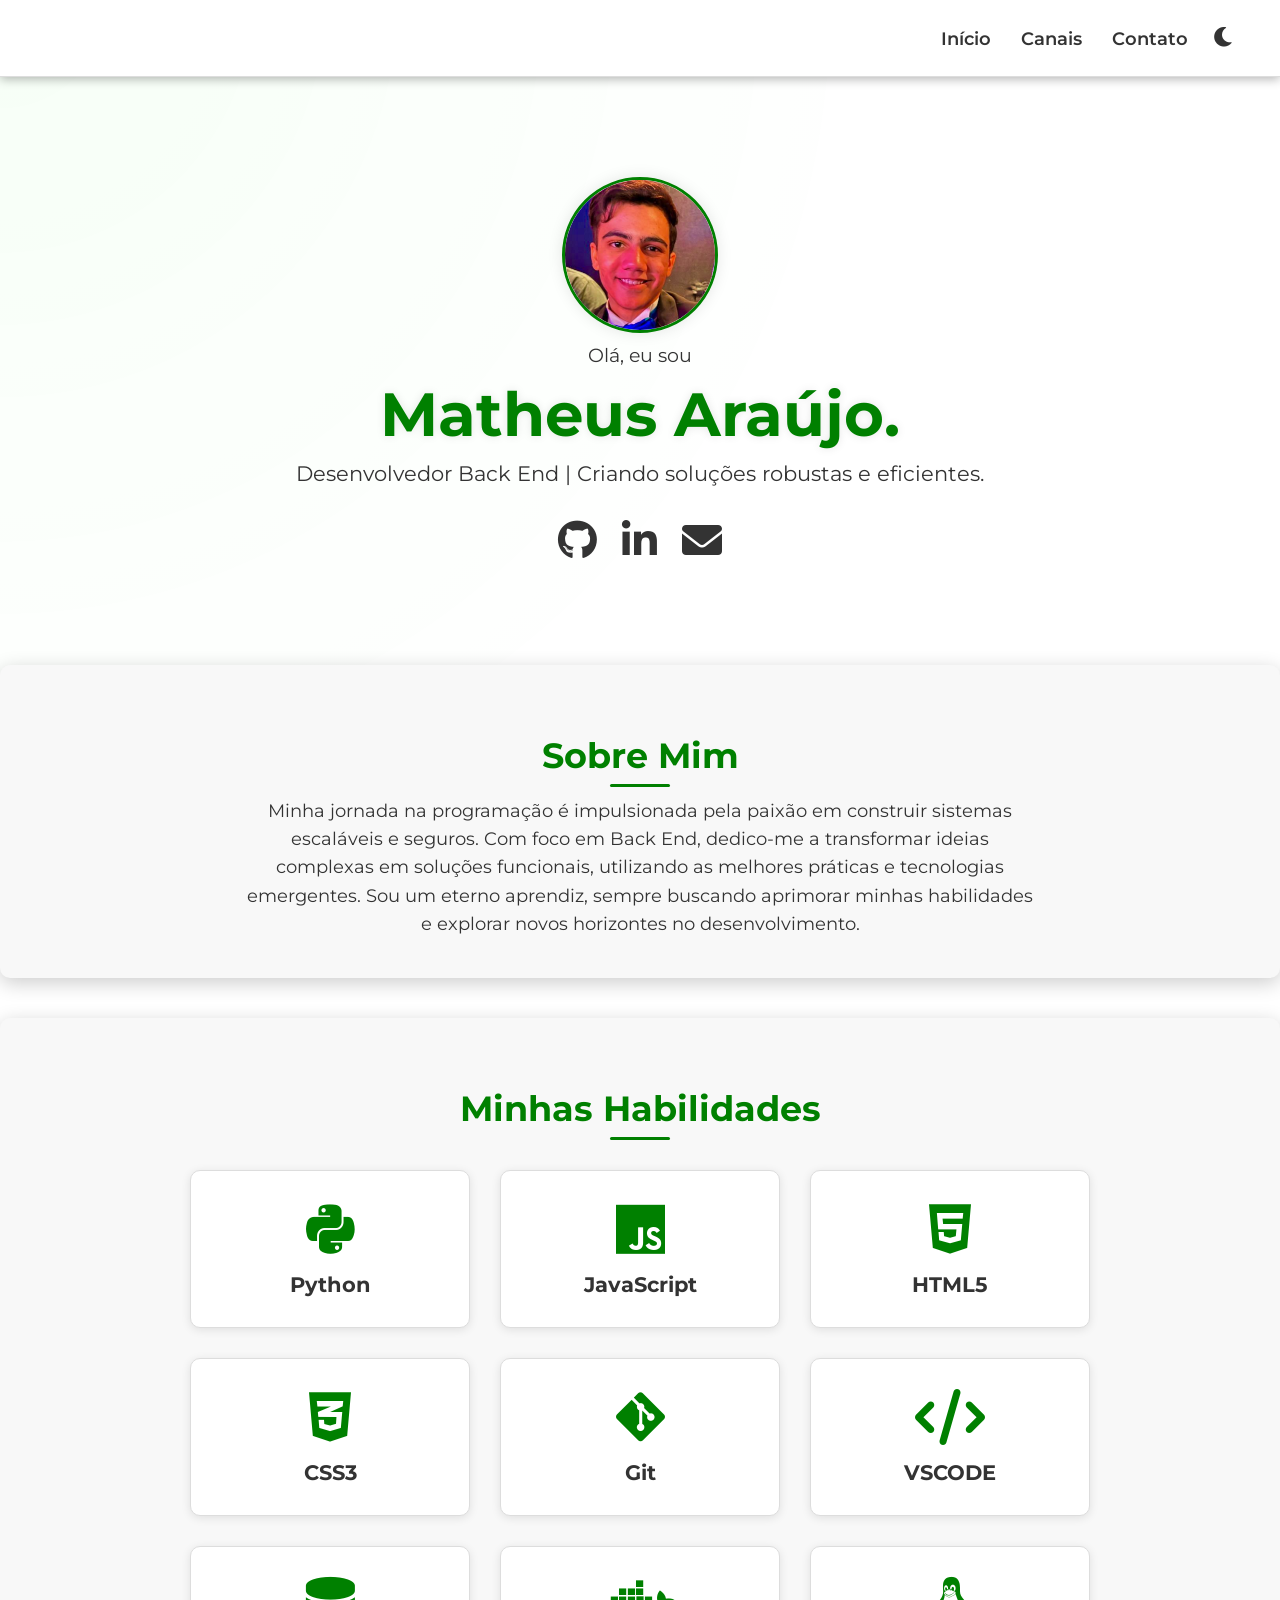
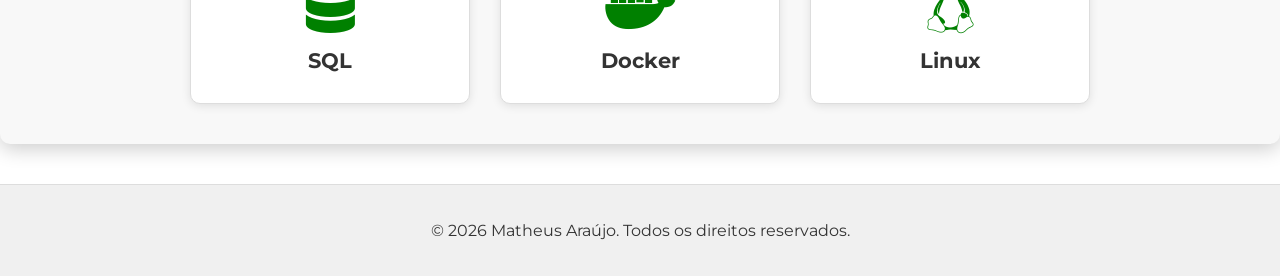
<file: index.html>
<!DOCTYPE html>
<html lang="pt-BR">
<head>
    <meta charset="UTF-8">
    <meta name="viewport" content="width=device-width, initial-scale=1.0">
    <title>Matheus Araújo - Desenvolvedor Back End</title>
    <link rel="stylesheet" href="style.css">
    <link rel="stylesheet" href="https://cdnjs.cloudflare.com/ajax/libs/font-awesome/6.0.0-beta3/css/all.min.css">
    <link href="https://fonts.googleapis.com/css2?family=Fira+Code:wght@400;700&family=Montserrat:wght@400;600;700&display=swap" rel="stylesheet">
</head>
<body>
    <div class="background-circles"></div> <!-- O JavaScript vai preencher isso -->

    <header>
        <nav>
            <a href="index.html" class="logo"><MatheusAraujo /></a>
            <div class="nav-controls">
                <ul class="nav-links">
                    <li><a href="index.html">Início</a></li>
                    <li><a href="canais.html">Canais</a></li>
                    <li><a href="contato.html">Contato</a></li>
                </ul>
                <button id="theme-toggle" aria-label="Alternar tema">
                    <i class="fas fa-sun"></i>
                </button>
                <button class="hamburger-menu" aria-label="Abrir menu">
                    <i class="fas fa-bars"></i>
                </button>
            </div>
        </nav>
        <div class="mobile-menu">
            <ul class="mobile-nav-links">
                <li><a href="index.html">Início</a></li>
                <li><a href="canais.html">Canais</a></li>
                <li><a href="contato.html">Contato</a></li>
            </ul>
        </div>
    </header>

    <main>
        <section class="hero-epic full-width-section">
            <div class="hero-content container">
                <div class="profile-section">
                    <img src="img/image.png" alt="Foto de Perfil de Matheus Araújo" class="profile-picture">
                    <p class="greeting">Olá, eu sou</p>
                    <h1>Matheus Araújo.</h1>
                    <p class="tagline">Desenvolvedor Back End | Criando soluções robustas e eficientes.</p>
                </div>
                <div class="social-links-epic">
                    <a href="https://github.com/Matheusaara/Matheusaara" target="_blank" aria-label="GitHub"><i class="fab fa-github"></i></a>
                    <a href="www.linkedin.com/in/matheus-araújo-guilhermino-467158409" target="_blank" aria-label="LinkedIn"><i class="fab fa-linkedin-in"></i></a>
                    <a href="mailto:matheusaraujoguilhermino@gmail.com" aria-label="Email"><i class="fas fa-envelope"></i></a>
                </div>
            </div>
        </section>

        <section class="about-epic full-width-section">
            <div class="container">
                <h2>Sobre Mim</h2>
                <p>Minha jornada na programação é impulsionada pela paixão em construir sistemas escaláveis e seguros. Com foco em Back End, dedico-me a transformar ideias complexas em soluções funcionais, utilizando as melhores práticas e tecnologias emergentes. Sou um eterno aprendiz, sempre buscando aprimorar minhas habilidades e explorar novos horizontes no desenvolvimento.</p>
            </div>
        </section>

        <section class="skills-epic full-width-section">
            <div class="container">
                <h2>Minhas Habilidades</h2>
                <div class="skills-grid-epic" id="skills-display">
                    <!-- As linguagens serão inseridas aqui pelo JavaScript -->
                </div>
            </div>
        </section>
    </main>

    <footer>
        <p>&copy; 2026 Matheus Araújo. Todos os direitos reservados.</p>
    </footer>

    <script src="script.js"></script>
</body>
</html>
</file>
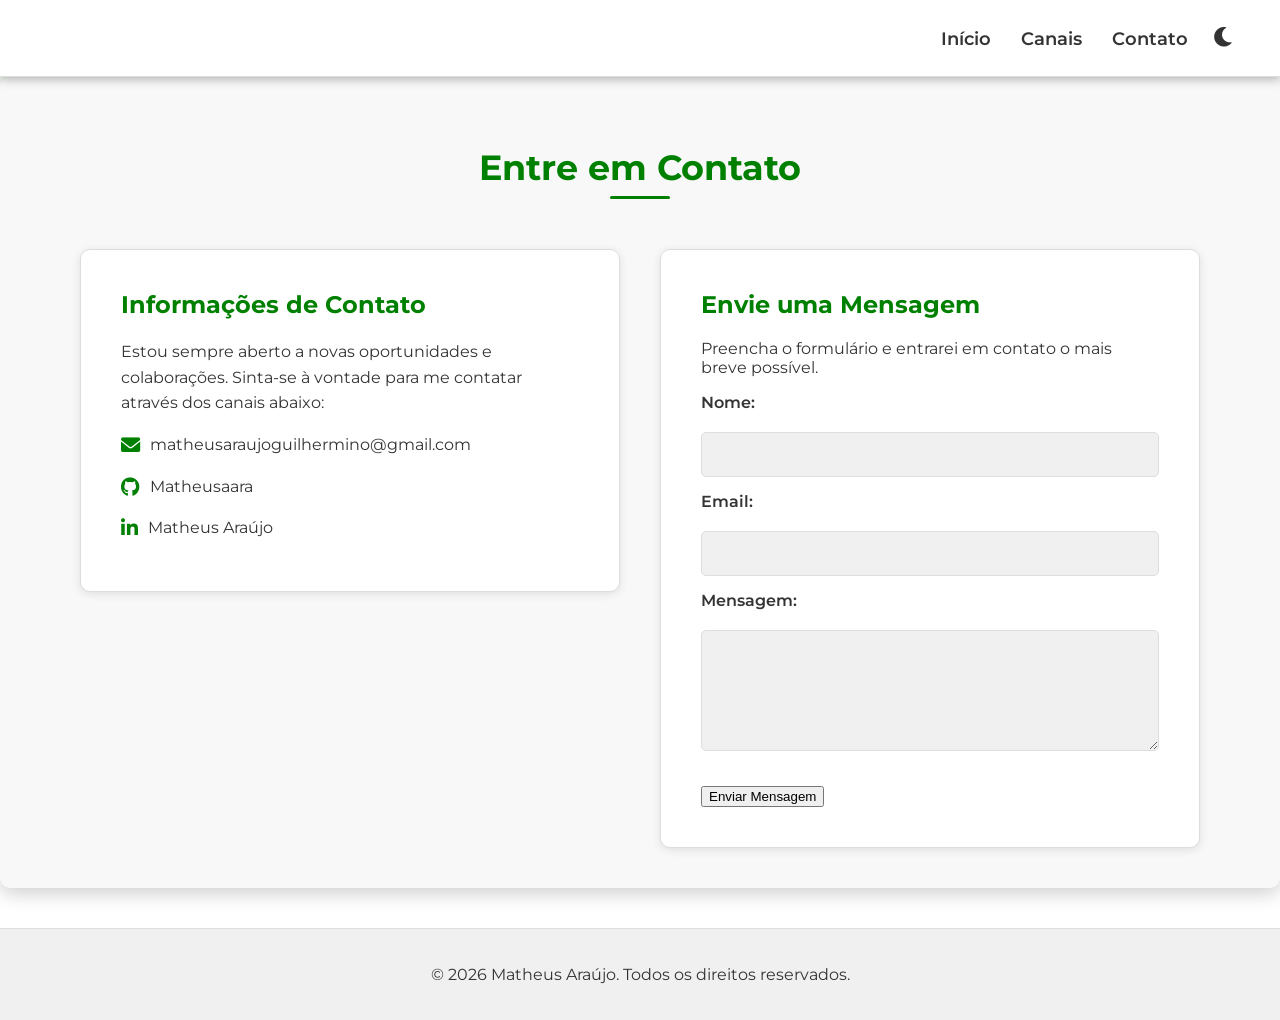
<file: contato.html>
<!DOCTYPE html>
<html lang="pt-BR">
<head>
    <meta charset="UTF-8">
    <meta name="viewport" content="width=device-width, initial-scale=1.0">
    <title>Contato - Matheus Araújo</title>
    <link rel="stylesheet" href="style.css">
    <link rel="stylesheet" href="https://cdnjs.cloudflare.com/ajax/libs/font-awesome/6.0.0-beta3/css/all.min.css">
    <link href="https://fonts.googleapis.com/css2?family=Fira+Code:wght@400;700&family=Montserrat:wght@400;600;700&display=swap" rel="stylesheet">
</head>
<body>
    <div class="background-circles"></div> <!-- O JavaScript vai preencher isso -->

    <header>
        <nav>
            <a href="index.html" class="logo"><MatheusAraujo /></a>
            <div class="nav-controls">
                <ul class="nav-links">
                    <li><a href="index.html">Início</a></li>
                    <li><a href="canais.html">Canais</a></li>
                    <li><a href="contato.html">Contato</a></li>
                </ul>
                <button id="theme-toggle" aria-label="Alternar tema">
                    <i class="fas fa-sun"></i>
                </button>
                <button class="hamburger-menu" aria-label="Abrir menu">
                    <i class="fas fa-bars"></i>
                </button>
            </div>
        </nav>
        <div class="mobile-menu">
            <ul class="mobile-nav-links">
                <li><a href="index.html">Início</a></li>
                <li><a href="canais.html">Canais</a></li>
                <li><a href="contato.html">Contato</a></li>
            </ul>
        </div>
    </header>

    <main>
        <section class="contact-section full-width-section">
            <div class="container">
                <h2>Entre em Contato</h2>
                <div id="form-message-container" class="form-message-container">
                    <!-- Mensagem de sucesso/erro será inserida aqui pelo JS -->
                </div>
                <div class="contact-page-layout">
                    <div class="contact-info-card">
                        <h3>Informações de Contato</h3>
                        <p>Estou sempre aberto a novas oportunidades e colaborações. Sinta-se à vontade para me contatar através dos canais abaixo:</p>
                        <div class="contact-details">
                            <p><i class="fas fa-envelope"></i> matheusaraujoguilhermino@gmail.com</p>
                            <p><i class="fab fa-github"></i> Matheusaara</p>
                            <p><i class="fab fa-linkedin-in"></i> Matheus Araújo</p>
                        </div>
                    </div>
                    <div class="contact-form-epic">
                        <h3>Envie uma Mensagem</h3>
                        <p>Preencha o formulário e entrarei em contato o mais breve possível.</p>
                        <form action="https://formsubmit.co/matheusaraujoguilhermino@gmail.com" method="POST">
                            <input type="hidden" name="_subject" value="Nova Mensagem do Portfólio!">
                            <input type="hidden" name="_captcha" value="false">
                            <!-- Campo _next para redirecionar para a própria página com status de sucesso -->
                            <input type="hidden" name="_next" value="https://seusite.com/contato.html?status=success">

                            <label for="name">Nome:</label>
                            <input type="text" id="name" name="name" required>

                            <label for="email">Email:</label>
                            <input type="email" id="email" name="email" required>

                            <label for="message">Mensagem:</label>
                            <textarea id="message" name="message" rows="5" required></textarea>

                            <button type="submit" class="btn-epic">Enviar Mensagem</button>
                        </form>
                    </div>
                </div>
            </div>
        </section>
    </main>

    <footer>
        <p>&copy; 2026 Matheus Araújo. Todos os direitos reservados.</p>
    </footer>

    <script src="script.js"></script>
</body>
</html>
</file>
<file: style.css>
/* Variáveis CSS para Light/Dark Mode */
:root {
    --primary-color: #00FF00; /* Verde Neon */
    --secondary-color: #0A0A0A; /* Quase preto */
    --text-color: #E0E0E0; /* Cinza claro */
    --background-color: #1A1A1A; /* Fundo escuro */
    --card-background: #2A2A2A; /* Fundo de cards um pouco mais claro */
    --border-color: #3A3A3A; /* Borda sutil */
    --shadow-color: rgba(0, 255, 0, 0.2); /* Sombra verde neon */
    --hover-glow: #00FF00; /* Brilho ao passar o mouse */
    --code-font: 'Fira Code', monospace;
    --body-font: 'Montserrat', sans-serif;
    --circle-color: rgba(0, 255, 0, 0.08); /* Cor dos círculos de fundo */
}

[data-theme="light"] {
    --primary-color: #008000; /* Verde escuro */
    --secondary-color: #F0F0F0; /* Quase branco */
    --text-color: #333333; /* Cinza escuro */
    --background-color: #FFFFFF; /* Fundo branco */
    --card-background: #F8F8F8; /* Fundo de cards claro */
    --border-color: #DDDDDD; /* Borda clara */
    --shadow-color: rgba(0, 0, 0, 0.1); /* Sombra suave */
    --hover-glow: #008000; /* Brilho verde escuro */
    --circle-color: rgba(0, 128, 0, 0.05); /* Cor dos círculos de fundo (light) */
}

/* Efeito de background animado (partículas sutis) */
body {
    font-family: var(--body-font);
    margin: 0;
    padding: 0;
    background-color: var(--background-color);
    color: var(--text-color);
    transition: background-color 0.5s ease, color 0.5s ease;
    min-height: 100vh;
    display: flex;
    flex-direction: column;
    position: relative;
    overflow-x: hidden; /* Evita scroll horizontal */
}

/* Classe para desabilitar o scroll do body quando o menu mobile está aberto */
body.no-scroll {
    overflow: hidden;
}

/* Pseudo-elemento para o efeito de background de partículas */
body::before {
    content: '';
    position: fixed;
    top: 0;
    left: 0;
    width: 100%;
    height: 100%;
    background: radial-gradient(circle at top left, rgba(0, 255, 0, 0.05) 0%, transparent 30%),
                radial-gradient(circle at bottom right, rgba(0, 255, 0, 0.05) 0%, transparent 30%);
    background-size: 200% 200%;
    animation: background-pan 20s ease infinite alternate;
    z-index: -3; /* AINDA MAIS BAIXO que os círculos */
    opacity: 0.7;
}

@keyframes background-pan {
    0% { background-position: 0% 0%; }
    100% { background-position: 100% 100%; }
}

/* Círculos Flutuantes no Fundo */
.background-circles {
    position: fixed;
    top: 0;
    left: 0;
    width: 100%;
    height: 100%;
    overflow: hidden; /* Garante que os círculos não causem scroll */
    z-index: -1; /* Este é o z-index chave para os círculos */
    pointer-events: none; /* Não interfere com cliques */
}

/* Estilo para cada círculo */
.background-circles div {
    position: absolute;
    background-color: var(--circle-color);
    border-radius: 50%;
    animation: floatAndFade infinite ease-in-out;
    opacity: 0; /* Começa invisível */
}

@keyframes floatAndFade {
    0% {
        transform: translate(var(--start-x), var(--start-y)) scale(var(--start-scale));
        opacity: 0;
    }
    25% {
        opacity: var(--max-opacity);
    }
    50% {
        transform: translate(var(--mid-x), var(--mid-y)) scale(var(--mid-scale));
        opacity: var(--max-opacity);
    }
    75% {
        opacity: var(--max-opacity);
    }
    100% {
        transform: translate(var(--end-x), var(--end-y)) scale(var(--end-scale));
        opacity: 0;
    }
}

/* Layout Geral */
main {
    flex: 1; /* Garante que o main ocupe o espaço restante */
    z-index: 0; /* Garante que o conteúdo esteja acima dos círculos */
}

.full-width-section {
    width: 100%;
    padding: 80px 0;
    box-sizing: border-box;
    position: relative; /* Para que o z-index funcione */
    z-index: 1; /* Garante que as seções estejam acima dos círculos */
}

.container {
    max-width: 1200px;
    margin: 0 auto;
    padding: 0 40px;
    box-sizing: border-box;
}

/* Header */
header {
    background-color: var(--background-color);
    padding: 20px 40px;
    border-bottom: 1px solid var(--border-color);
    display: flex;
    justify-content: center; /* Centraliza o nav */
    align-items: center;
    position: sticky;
    top: 0;
    z-index: 1000; /* Garante que o header esteja no topo */
    box-shadow: 0 2px 10px rgba(0, 0, 0, 0.3);
}

nav {
    display: flex;
    justify-content: space-between;
    align-items: center;
    width: 100%;
    max-width: 1200px; /* Limita a largura da nav */
}

.logo {
    font-family: var(--code-font);
    font-size: 1.8em;
    color: var(--primary-color);
    text-decoration: none;
    font-weight: 700;
    transition: color 0.3s ease;
}

.logo:hover {
    color: var(--hover-glow);
}

.nav-controls {
    display: flex;
    align-items: center;
    gap: 20px; /* Espaçamento entre os itens de controle */
}

.nav-links {
    list-style: none;
    margin: 0;
    padding: 0;
    display: flex;
    gap: 30px;
}

.nav-links a {
    color: var(--text-color);
    text-decoration: none;
    font-weight: 600;
    font-size: 1.1em;
    position: relative;
    transition: color 0.3s ease;
}

.nav-links a::after {
    content: '';
    position: absolute;
    left: 0;
    bottom: -5px;
    width: 0;
    height: 2px;
    background-color: var(--primary-color);
    transition: width 0.3s ease;
}

.nav-links a:hover::after {
    width: 100%;
}

.nav-links a:hover {
    color: var(--primary-color);
}

/* Botão de alternar tema */
#theme-toggle {
    background: none;
    border: none;
    color: var(--text-color);
    font-size: 1.4em;
    cursor: pointer;
    transition: color 0.3s ease, transform 0.3s ease;
    padding: 5px;
    border-radius: 5px;
}

#theme-toggle:hover {
    color: var(--primary-color);
    transform: scale(1.1);
}

/* Menu Hambúrguer (Mobile) */
.hamburger-menu {
    display: none; /* Escondido por padrão em desktop */
    background: none;
    border: none;
    color: var(--primary-color);
    font-size: 1.8em;
    cursor: pointer;
    z-index: 1001; /* Garante que o hambúrguer esteja acima de tudo */
    position: relative; /* Para que o z-index funcione */
}

.mobile-menu {
    position: fixed;
    top: 0;
    left: 0;
    width: 100%;
    height: 100%;
    background-color: var(--background-color); /* Fundo do menu */
    display: flex;
    flex-direction: column;
    justify-content: center;
    align-items: center;
    transform: translateX(-100%); /* Escondido à esquerda */
    transition: transform 0.4s ease-in-out;
    z-index: 999; /* Abaixo do header, acima do overlay */
    opacity: 0;
    pointer-events: none; /* Não interage quando escondido */
}

.mobile-menu.active {
    transform: translateX(0); /* Visível */
    opacity: 1;
    pointer-events: all;
}

.mobile-nav-links {
    list-style: none;
    padding: 0;
    margin: 0;
    text-align: center;
}

.mobile-nav-links li {
    margin: 20px 0;
}

.mobile-nav-links a {
    color: var(--text-color);
    text-decoration: none;
    font-size: 2em;
    font-weight: 700;
    transition: color 0.3s ease;
}

.mobile-nav-links a:hover {
    color: var(--primary-color);
}

/* Overlay do menu mobile */
.menu-overlay {
    position: fixed;
    top: 0;
    left: 0;
    width: 100%;
    height: 100%;
    background-color: rgba(0, 0, 0, 0.7); /* Fundo escuro semi-transparente */
    z-index: 998; /* Abaixo do menu mobile */
    opacity: 0;
    pointer-events: none;
    transition: opacity 0.4s ease-in-out;
}

.menu-overlay.active {
    opacity: 1;
    pointer-events: all;
}

/* Hero Section */
.hero-epic {
    text-align: center;
    padding: 100px 0; /* Altura da seção */
    background: none; /* Remove background do full-width-section */
    border-bottom: none; /* Remove borda do full-width-section */
}

.hero-content {
    display: flex;
    flex-direction: column;
    align-items: center;
    gap: 30px;
}

.profile-section {
    display: flex;
    flex-direction: column;
    align-items: center;
    gap: 10px;
}

.profile-picture {
    width: 150px;
    height: 150px;
    border-radius: 50%;
    object-fit: cover;
    border: 3px solid var(--primary-color);
    box-shadow: 0 0 15px var(--shadow-color);
    transition: transform 0.3s ease, box-shadow 0.3s ease;
}

.profile-picture:hover {
    transform: scale(1.05);
    box-shadow: 0 0 25px var(--hover-glow);
}

.greeting {
    font-size: 1.2em;
    color: var(--text-color);
    margin: 0;
}

.hero-epic h1 {
    font-size: 3.8em;
    color: var(--primary-color);
    margin: 0;
    text-shadow: 0 0 10px var(--shadow-color);
}

.tagline {
    font-size: 1.3em;
    color: var(--text-color);
    margin: 0;
}

.social-links-epic {
    display: flex;
    gap: 25px;
}

.social-links-epic a {
    color: var(--text-color);
    font-size: 2.5em;
    transition: color 0.3s ease, transform 0.3s ease;
}

.social-links-epic a:hover {
    color: var(--primary-color);
    transform: translateY(-5px) scale(1.1);
}

/* Seção Sobre Mim */
.about-epic {
    background-color: var(--card-background);
    border-radius: 10px;
    box-shadow: 0 5px 20px rgba(0, 0, 0, 0.2);
    margin-bottom: 40px; /* Espaçamento entre as seções */
    padding: 40px; /* Padding interno */
}

.about-epic h2 {
    text-align: center;
    color: var(--primary-color);
    font-size: 2.2em;
    margin-bottom: 20px;
    position: relative;
}

.about-epic h2::after {
    content: '';
    position: absolute;
    left: 50%;
    transform: translateX(-50%);
    bottom: -10px;
    width: 60px;
    height: 3px;
    background-color: var(--primary-color);
    border-radius: 2px;
}

.about-epic p {
    font-size: 1.1em;
    line-height: 1.6;
    max-width: 800px;
    margin: 0 auto;
    text-align: center;
}

/* Seção de Habilidades */
.skills-epic {
    background-color: var(--card-background);
    border-radius: 10px;
    box-shadow: 0 5px 20px rgba(0, 0, 0, 0.2);
    margin-bottom: 40px;
    padding: 40px;
}

.skills-epic h2 {
    text-align: center;
    color: var(--primary-color);
    font-size: 2.2em;
    margin-bottom: 40px;
    position: relative;
}

.skills-epic h2::after {
    content: '';
    position: absolute;
    left: 50%;
    transform: translateX(-50%);
    bottom: -10px;
    width: 60px;
    height: 3px;
    background-color: var(--primary-color);
    border-radius: 2px;
}

.skills-grid-epic {
    display: grid;
    grid-template-columns: repeat(3, 1fr); /* 3 colunas */
    gap: 30px;
    max-width: 900px; /* Limita a largura da grade */
    margin: 0 auto; /* Centraliza a grade */
}

.skill-item-epic {
    background-color: var(--background-color);
    border: 1px solid var(--border-color);
    border-radius: 10px;
    padding: 30px;
    text-align: center;
    box-shadow: 0 2px 10px rgba(0, 0, 0, 0.1);
    transition: transform 0.3s ease, box-shadow 0.3s ease, border-color 0.3s ease;
    display: flex;
    flex-direction: column;
    align-items: center;
    justify-content: center;
}

.skill-item-epic:hover {
    transform: translateY(-5px) scale(1.02);
    box-shadow: 0 5px 20px var(--shadow-color);
    border-color: var(--primary-color);
}

.skill-item-epic i {
    font-size: 3.5em;
    color: var(--primary-color);
    margin-bottom: 15px;
}

.skill-item-epic h3 {
    font-size: 1.3em;
    color: var(--text-color);
    margin: 0;
}

/* Seção de Canais */
.channels-section {
    background-color: var(--card-background);
    border-radius: 10px;
    box-shadow: 0 5px 20px rgba(0, 0, 0, 0.2);
    margin-bottom: 40px;
    padding: 40px;
}

.channels-section h2 {
    text-align: center;
    color: var(--primary-color);
    font-size: 2.2em;
    margin-bottom: 40px;
    position: relative;
}

.channels-section h2::after {
    content: '';
    position: absolute;
    left: 50%;
    transform: translateX(-50%);
    bottom: -10px;
    width: 60px;
    height: 3px;
    background-color: var(--primary-color);
    border-radius: 2px;
}

.channels-grid-epic {
    display: grid;
    grid-template-columns: repeat(4, 1fr); /* 4 colunas */
    gap: 30px;
    max-width: 1000px; /* Limita a largura da grade */
    margin: 0 auto; /* Centraliza a grade */
}

.channel-card-epic {
    background-color: var(--background-color);
    border: 1px solid var(--border-color);
    border-radius: 10px;
    padding: 30px;
    text-align: center;
    box-shadow: 0 2px 10px rgba(0, 0, 0, 0.1);
    transition: transform 0.3s ease, box-shadow 0.3s ease, border-color 0.3s ease;
    display: flex;
    flex-direction: column;
    align-items: center;
    justify-content: center;
    text-decoration: none; /* Remove sublinhado do link */
    color: inherit; /* Herda a cor do texto */
}

.channel-card-epic:hover {
    transform: translateY(-5px) scale(1.02);
    box-shadow: 0 5px 20px var(--shadow-color);
    border-color: var(--primary-color);
}

.channel-card-epic img {
    width: 100px;
    height: 100px;
    border-radius: 50%;
    object-fit: cover;
    margin-bottom: 15px;
    border: 2px solid var(--primary-color);
}

.channel-card-epic h3 {
    font-size: 1.2em;
    color: var(--text-color);
    margin: 0;
}

/* Seção de Contato */
.contact-section {
    background-color: var(--card-background);
    border-radius: 10px;
    box-shadow: 0 5px 20px rgba(0, 0, 0, 0.2);
    margin-bottom: 40px;
    padding: 40px;
}

.contact-section h2 {
    text-align: center;
    color: var(--primary-color);
    font-size: 2.2em;
    margin-bottom: 40px;
    position: relative;
}

.contact-section h2::after {
    content: '';
    position: absolute;
    left: 50%;
    transform: translateX(-50%);
    bottom: -10px;
    width: 60px;
    height: 3px;
    background-color: var(--primary-color);
    border-radius: 2px;
}

.contact-page-layout {
    display: flex;
    flex-wrap: wrap;
    gap: 40px;
    justify-content: center;
    align-items: flex-start;
}

.contact-info-card, .contact-form-epic {
    background-color: var(--background-color);
    border: 1px solid var(--border-color);
    border-radius: 10px;
    padding: 40px; /* Padding interno */
    box-shadow: 0 2px 10px rgba(0, 0, 0, 0.1);
    box-sizing: border-box; /* Inclui padding e borda na largura/altura */
    flex: 1; /* Permite que os cards cresçam */
    min-width: 300px; /* Largura mínima para o card */
    max-width: 550px; /* Largura máxima para o card */
}

.contact-info-card h3, .contact-form-epic h3 {
    color: var(--primary-color);
    font-size: 1.5em;
    margin-top: 0;
    margin-bottom: 20px;
}

.contact-info-card p {
    line-height: 1.6;
    margin-bottom: 15px;
}

.contact-details p {
    display: flex;
    align-items: center;
    gap: 10px;
    margin-bottom: 10px;
}

.contact-details i {
    color: var(--primary-color);
    font-size: 1.2em;
}

.contact-form-epic form {
    display: flex;
    flex-direction: column;
    gap: 15px;
}

.contact-form-epic label {
    font-weight: 600;
    color: var(--text-color);
    margin-bottom: 5px;
}

.contact-form-epic input[type="text"],
.contact-form-epic input[type="email"],
.contact-form-epic textarea {
    background-color: var(--secondary-color);
    border: 1px solid var(--border-color);
    border-radius: 5px;
    padding: 12px;
    color: var(--text-color);
    font-family: var(--body-font);
    font-size: 1em;
    box-sizing: border-box; /* Inclui padding e borda na largura/altura */
    width: 100%; /* Ocupa 100% da largura disponível */
    transition: border-color 0.3s ease, box-shadow 0.3s ease;
}

.contact-form-epic input:focus,
.contact-form-epic textarea:focus {
    border-color: var(--primary-color);
    box-shadow: 0 0 8px var(--shadow-color);
    outline: none;
}

.contact-form-epic textarea {
    resize: vertical; /* Permite redimensionar verticalmente */
    min-height: 120px;
}

/* Botão de Enviar Mensagem */
.contact-form-epic .btn-epic { /* Adiciona especificidade */
    margin-top: 20px;
    width: auto; /* Permite que o botão se ajuste ao conteúdo */
    align-self: flex-start; /* Alinha o botão à esquerda dentro do flex container */
}

/* Mensagens de Formulário (Sucesso/Erro) */
.form-message-container {
    width: 100%;
    display: flex;
    justify-content: center;
    margin-bottom: 20px;
}

.form-message {
    padding: 15px 25px;
    border-radius: 8px;
    font-weight: 600;
    display: flex;
    align-items: center;
    gap: 10px;
    max-width: 600px;
    text-align: center;
    box-shadow: 0 2px 10px rgba(0, 0, 0, 0.2);
}

.form-message.success {
    background-color: #1a4d2e; /* Verde escuro */
    color: #e6ffe6; /* Verde claro */
    border: 1px solid #00ff00;
}

.form-message.error {
    background-color: #4d1a1a; /* Vermelho escuro */
    color: #ffe6e6; /* Vermelho claro */
    border: 1px solid #ff0000;
}

.form-message i {
    font-size: 1.3em;
}


/* Footer */
footer {
    background-color: var(--secondary-color);
    color: var(--text-color);
    text-align: center;
    padding: 20px;
    border-top: 1px solid var(--border-color);
    margin-top: auto; /* Empurra o footer para baixo */
    z-index: 1; /* Garante que o footer esteja acima dos círculos */
}

/* Responsividade */
@media (max-width: 1200px) {
    .container {
        padding: 0 30px;
    }

    header {
        padding: 15px 30px;
    }

    .skills-grid-epic {
        max-width: 800px;
        gap: 20px;
    }

    .channels-grid-epic {
        max-width: 900px;
        gap: 20px;
    }
}

@media (max-width: 992px) {
    .nav-links {
        display: none; /* Esconde links de desktop */
    }

    .hamburger-menu {
        display: block; /* Mostra o hambúrguer */
    }

    .hero-epic h1 {
        font-size: 3.5em;
    }

    .tagline {
        font-size: 1.2em;
    }

    .full-width-section {
        padding: 60px 0;
    }

    .container {
        padding: 0 25px;
    }

    header {
        padding: 15px 25px;
    }

    .skills-grid-epic {
        grid-template-columns: repeat(2, 1fr); /* 2 colunas */
        max-width: 600px;
    }

    .channels-grid-epic {
        grid-template-columns: repeat(2, 1fr); /* 2 colunas */
        max-width: 700px;
    }

    .contact-info-card, .contact-form-epic {
        width: 100%; /* Ocupa toda a largura */
        max-width: 600px; /* Limita a largura máxima */
        margin: 0 auto; /* Centraliza */
        padding: 35px; /* Ajusta padding interno */
    }
}

@media (max-width: 768px) {
    .hero-epic h1 {
        font-size: 3em;
    }

    .tagline {
        font-size: 1.1em;
    }

    .social-links-epic {
        gap: 20px;
    }

    .social-links-epic a {
        font-size: 2em;
    }

    .profile-picture {
        width: 120px;
        height: 120px;
    }

    .about-epic h2, .skills-epic h2, .channels-section h2, .contact-section h2 {
        font-size: 1.8em;
    }

    .skills-grid-epic {
        grid-template-columns: 1fr; /* Uma coluna em telas muito pequenas */
        max-width: 350px; /* Limita a largura para não ficar muito largo */
    }

    .channels-grid-epic {
        grid-template-columns: 1fr; /* Uma coluna em telas muito pequenas */
        max-width: 350px;
    }

    .skill-item-epic, .channel-card-epic {
        padding: 25px;
    }

    .channel-card-epic img {
        width: 80px;
        height: 80px;
    }

    .contact-info-card, .contact-form-epic {
        padding: 30px; /* Diminui ainda mais o padding interno */
    }

    .btn-epic {
        padding: 12px 20px;
        font-size: 1em;
    }

    .mobile-nav-links a {
        font-size: 1.5em;
    }

    .full-width-section {
        padding: 40px 0;
    }

    .container {
        padding: 0 25px; /* Aumenta o padding lateral em telas pequenas */
    }

    header {
        padding: 15px 25px; /* Ajusta padding do header */
    }
}

@media (max-width: 480px) {
    .hero-epic h1 {
        font-size: 2.5em;
    }

    .tagline {
        font-size: 1em;
    }

    .logo {
        font-size: 1.5em;
    }

    .full-width-section {
        padding: 30px 0;
    }

    .container {
        padding: 0 20px; /* Padding lateral para telas muito pequenas */
    }

    header {
        padding: 15px 20px; /* Ajusta padding do header */
    }

    .contact-info-card, .contact-form-epic {
        padding: 25px; /* Diminui o padding interno dos cards de contato */
    }
}
</file>
